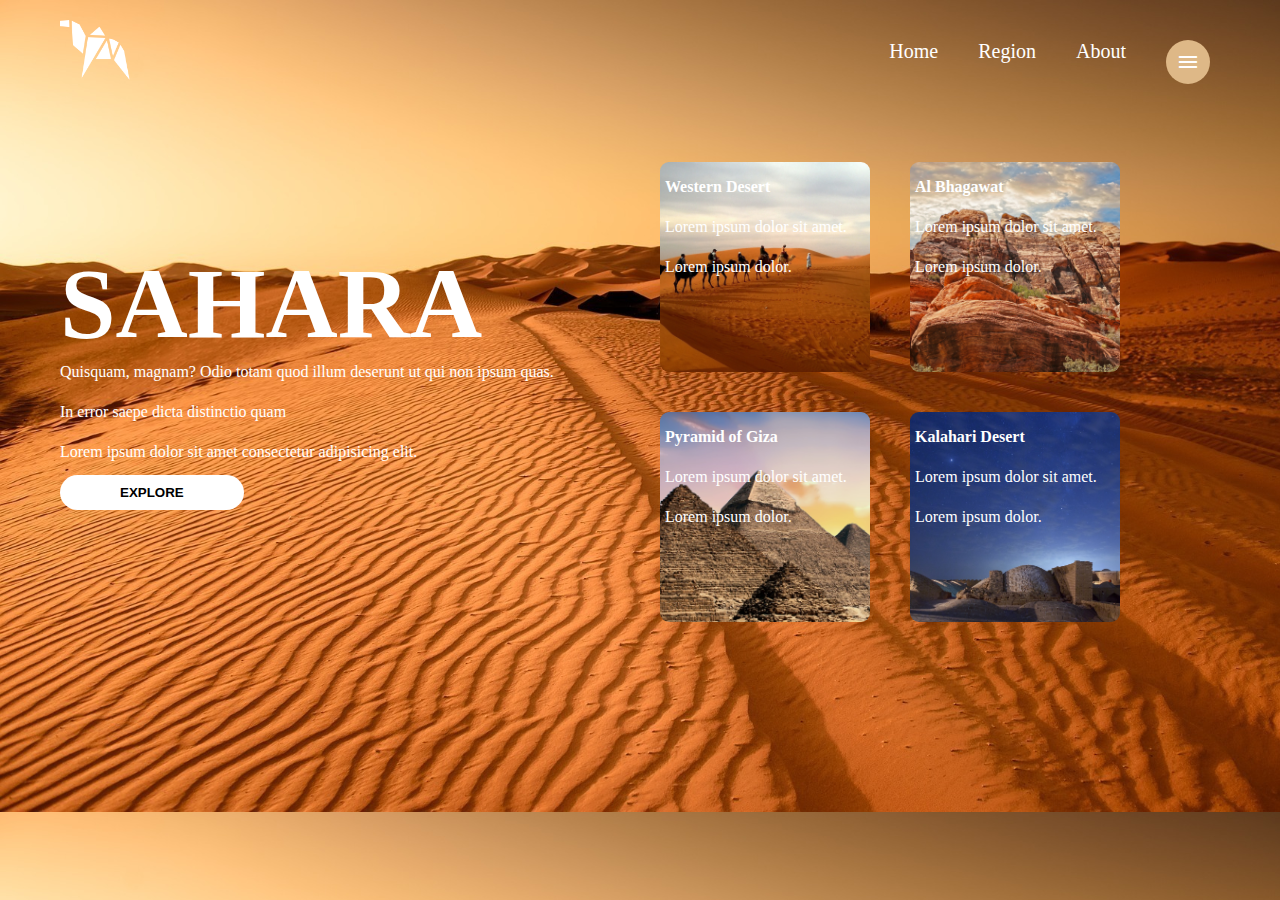
<file: index.html>
<!DOCTYPE html>
<html lang="en">
<head>
    <meta charset="UTF-8">
    <meta http-equiv="X-UA-Compatible" content="IE=edge">
    <meta name="viewport" content="width=device-width, initial-scale=1.0">
    <title>Document</title>
    <link rel="stylesheet" href="page1.css">
    <link href="https://fonts.googleapis.com/icon?family=Material+Icons"
    rel="stylesheet">
</head>
<body>
    <div class="header">
        <div class="logo">
            <img src="logo.png" width="70px" height="60px">
        </div>
        <div class="topnav">
            <a href="#home" class="a1">Home</a>
            <a href="#region" class="a2">Region</a>
            <a href="#about" class="a3">About</a>
            <a href="" class="a4"><span class="material-icons">menu</span></a>
        </div>
       </div>
        <div class="mid">
            <span class="shara">SAHARA</span>
           <span class="pmain">
            <p class="p1">Quisquam, magnam? Odio totam quod illum deserunt ut qui non ipsum quas.</p>
            <p class="p2">In error saepe dicta distinctio quam</p>
            <p class="p3">Lorem ipsum dolor sit amet consectetur adipisicing elit.</p>
           </span>
            <button class="button1">EXPLORE</button>
        </div>
        <div class="rightcontainer">
            <div class="box" id="box1">
                <h4>Western Desert</h4>
                <p>Lorem ipsum dolor sit amet.</p>
                <p>Lorem ipsum dolor.</p>
            </div>
            <div class="box" id="box2">
                <h4>Al Bhagawat</h4>
                <p>Lorem ipsum dolor sit amet.</p>
                <p>Lorem ipsum dolor.</p>
            </div>
            <div class="box" id="box3">
                <h4>Pyramid of Giza</h4>
                <p>Lorem ipsum dolor sit amet.</p>
                <p>Lorem ipsum dolor.</p>
            </div>
            <div class="box" id="box4">
                <h4>Kalahari Desert</h4>
                <p>Lorem ipsum dolor sit amet.</p>
                <p>Lorem ipsum dolor.</p>
            </div>
        </div>
    </div>
</body>
</html>
</file>
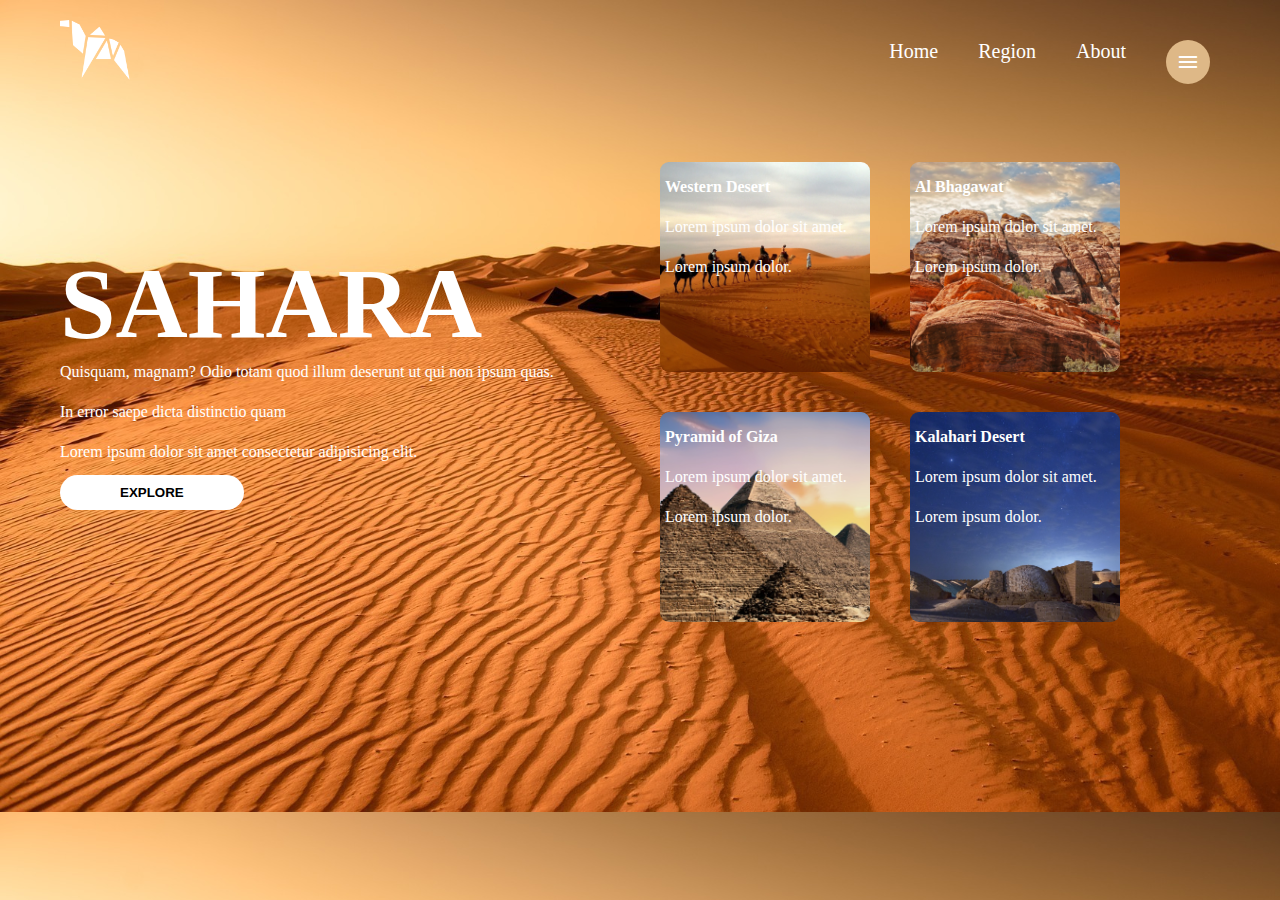
<file: page1.html>
<!DOCTYPE html>
<html lang="en">
<head>
    <meta charset="UTF-8">
    <meta http-equiv="X-UA-Compatible" content="IE=edge">
    <meta name="viewport" content="width=device-width, initial-scale=1.0">
    <title>Document</title>
    <link rel="stylesheet" href="page1.css">
    <link href="https://fonts.googleapis.com/icon?family=Material+Icons"
    rel="stylesheet">
</head>
<body>
    <div class="header">
        <div class="logo">
            <img src="logo.png" width="70px" height="60px">
        </div>
        <div class="topnav">
            <a href="#home" class="a1">Home</a>
            <a href="#region" class="a2">Region</a>
            <a href="#about" class="a3">About</a>
            <a href="" class="a4"><span class="material-icons">menu</span></a>
        </div>
       </div>
        <div class="mid">
            <span class="shara">SAHARA</span>
           <span class="pmain">
            <p class="p1">Quisquam, magnam? Odio totam quod illum deserunt ut qui non ipsum quas.</p>
            <p class="p2">In error saepe dicta distinctio quam</p>
            <p class="p3">Lorem ipsum dolor sit amet consectetur adipisicing elit.</p>
           </span>
            <button class="button1">EXPLORE</button>
        </div>
        <div class="rightcontainer">
            <div class="box" id="box1">
                <h4>Western Desert</h4>
                <p>Lorem ipsum dolor sit amet.</p>
                <p>Lorem ipsum dolor.</p>
            </div>
            <div class="box" id="box2">
                <h4>Al Bhagawat</h4>
                <p>Lorem ipsum dolor sit amet.</p>
                <p>Lorem ipsum dolor.</p>
            </div>
            <div class="box" id="box3">
                <h4>Pyramid of Giza</h4>
                <p>Lorem ipsum dolor sit amet.</p>
                <p>Lorem ipsum dolor.</p>
            </div>
            <div class="box" id="box4">
                <h4>Kalahari Desert</h4>
                <p>Lorem ipsum dolor sit amet.</p>
                <p>Lorem ipsum dolor.</p>
            </div>
        </div>
    </div>
</body>
</html>
</file>
<file: page1.css>
*{
    margin: 0px;
    padding: 0px;
}
body{
    background-image: url(shara.jpg);
    background-size: cover;
}
.logo{
    padding: 20px 0px 0px 60px;
    display: inline-block;
}
.topnav{
    margin: 20px 50px 0px 0px;
    float: right;
    display: flex;
    flex-wrap: wrap;

}
.a1,.a2,.a3,.a4{
    color: white;
    text-decoration: none;
    margin: 20px;
    font-size: 20px;
}
.material-icons{
    background-color: burlywood;
    padding: 10px;
    border-radius: 50%;
}
.shara{
    font-size: 100px;
    font-weight: bold;
    color: white;
    line-height: 40px;
}
.pmain{
    color: white;
    line-height: 40px;
}
button{
    background-color: white;
    border: 0px solid white;
    padding: 10px 60px 10px 60px;
    border-radius: 50px;
    font-weight: bold;
}
.mid{
    position: relative;
    left: 60px;
    top: 200px;
}
.rightcontainer{
    display: flex;
    flex-wrap: wrap;
    width: 500px;
    float: right;
    position: relative;
    bottom: 170px;
    right: 140px;
}
.box{
    width: 200px;
    height: 200px;
    margin: 20px;
    border-radius: 9px;
    cursor: pointer;
    padding: 5px;
    color: white;
    transition: 0.5s;
}
.box:hover{
       transform: translateY(-10px);
}
#box1{
    background-image: url(pic-1.png);
    background-size: cover;
    line-height: 40px;
}
#box2{
    background-image: url(pic-2.png);
    background-size: cover;
    line-height: 40px;
}
#box3{
    background-image: url(pic-3.png);
    background-size: cover;
    line-height: 40px;
}
#box4{
    background-image: url(pic-4.png);
    background-size: cover;
    line-height: 40px;
}
@media (min-width: 250px) and (max-width: 800px) {
    .topnav{
        float: right; 
        display: inline;
        overflow: hidden;
    }
}
@media (min-width: 250px) and (max-width: 800px) {
    .rightcontainer{
        flex-direction: column;
        background-position: center;
        position: relative;
        top: 220px;
        overflow: hidden;
    }
    #box1{
        width: 400px;
        font-size: 30px;
    }
    #box2{
        width: 400px;
        font-size: 30px;
    }
    #box3{
        width: 400px;
        font-size: 30px;
    }
    #box4{
        width: 400px; font-size: 30px;
    }
}
</file>
